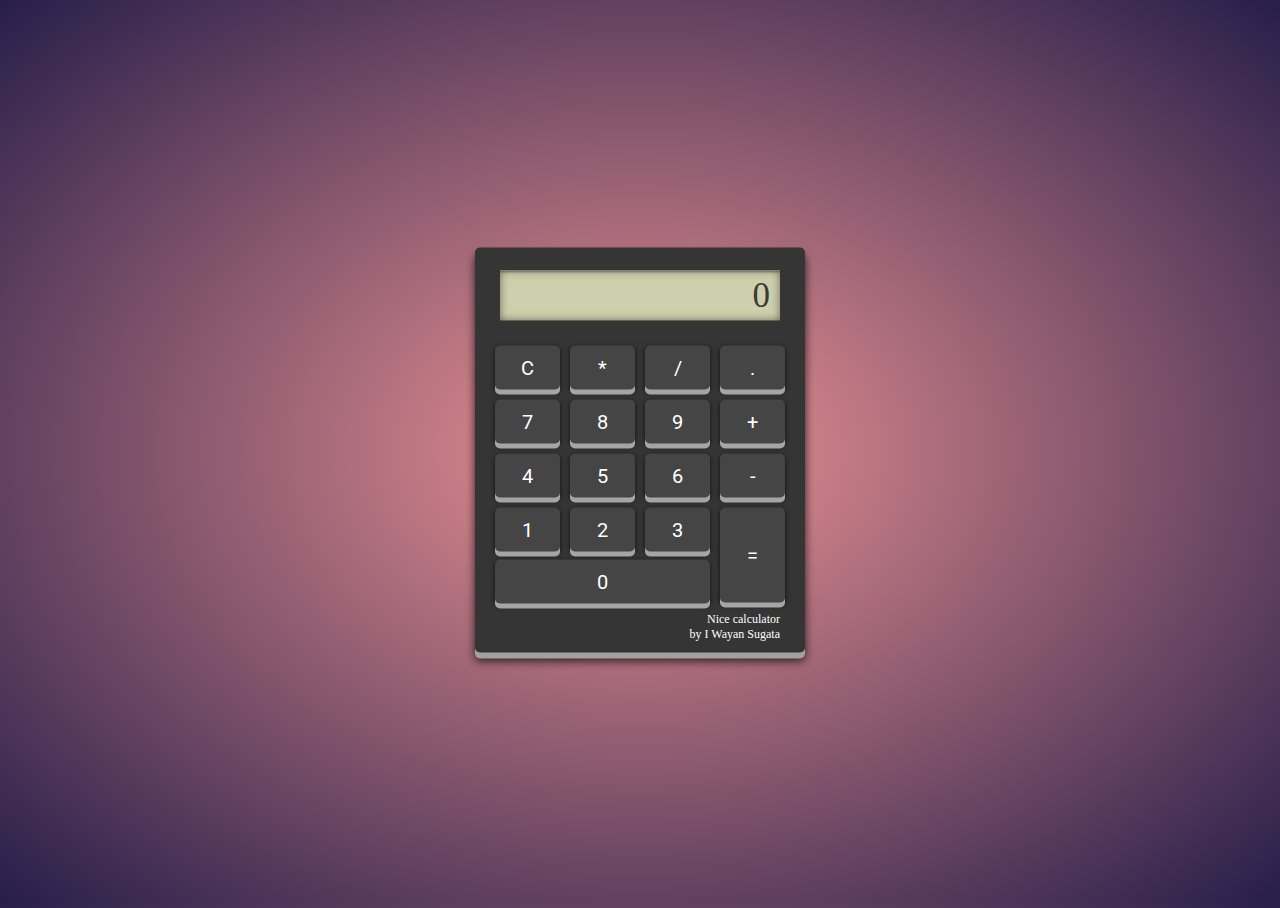
<file: calculator/index.html>
<!DOCTYPE html>
<html lang="en">
<head>
    <meta charset="UTF-8">
    <meta http-equiv="X-UA-Compatible" content="IE=edge">
    <meta name="viewport" content="width=device-width, initial-scale=1.0">
    <title>The Finished Calculator</title>

    <style>
      @import url('https://fonts.googleapis.com/css2?family=Roboto:wght@100&display=swap');

      html, body {
        height: 100%;
      }
      body {
        background-color: rgba(246, 98, 98, 0.861);
        /* Permalink - use to edit and share this gradient: https://colorzilla.com/gradient-editor/#7c7c7c+0,010005+100,040407+100 */
      background: #f34c4c; /* Old browsers */
      background: -moz-radial-gradient(center, ellipse cover,  #f08484 0%, #7758f3 100%, #1d1d4f 100%); /* FF3.6-15 */
      background: -webkit-radial-gradient(center, ellipse cover,  #ec8c8c 0%,#211a3c 100%,#040407 100%); /* Chrome10-25,Safari5.1-6 */
      background: radial-gradient(ellipse at center,  #ee9494 0%,#271e4a 100%,#040407 100%); /* W3C, IE10+, FF16+, Chrome26+, Opera12+, Safari7+ */
      filter: progid:DXImageTransform.Microsoft.gradient( startColorstr='#7c7c7c', endColorstr='#040407',GradientType=1 ); /* IE6-9 fallback on horizontal gradient */

      }
      .calculator {
        background-color: #353535;
        width: 300px;
        padding: 15px;
        position: absolute;
        top: 50%;
        left: 50%;
        transform: translate(-50%, -50%);
        text-align: center;
        border-radius: 5px;
        box-shadow: 0 6px 0 #a1a1a1, 0 8px 10px rgba(0, 0, 0, 0.75);

      }
      .result {
        background-color: #cecfac;
        color: #3b3b32;
        width: 90%;
        margin: 8px 0 20px 10px;
        text-align: right;
        height: 50px;
        line-height: 50px;
        font-size: 35px;
        padding-right: 10px;
        overflow: hidden;
        box-shadow: inset 0 0 8px rgba(0, 0, 0, 0.5), inset 0px 2px 0 #a1a1a1;
      }
      ul {
        padding: 0;
        margin: 0;
      }
      ul li {
        list-style: none;
        background: #454545;
        padding: 10px;
        width: 15%;
        float: left;
        color: white;
        margin: 5px;
        cursor: pointer;
        font-size: 20px;
        border-radius: 5px;
        box-shadow: 0 5px 0 #a5a5a5, 0 2px 5px rgba(0, 0, 0, 0.75);
        font-family: 'Roboto', sans-serif;
      }
      ul li:active {
        position: relative;
        top: 5px;
        box-shadow: inset 0 1px 2px rgba(0, 0, 0, 0.4);

      }
      ul li:nth-child(16) {
        height: 75px;
        line-height: 75px;

      }
      ul li:last-child {
        margin-top: -48px;
        width: 65%;
      }
      .signature {
        color: #fff;
        /*font-family: '' */
        font-size: 0.75rem;
        text-align: right;
        
        position: relative;
        top: 4px;
        right: 10px;
        z-index: -1;

      }
    </style>
</head>
<body>
  <div class="calculator">
    <div class="result">0</div>
      <ul>
        <li>C</li>
        <li>*</li>
        <li>/</li>
        <li>.</li>
        <li>7</li>
        <li>8</li>
        <li>9</li>
        <li>+</li>
        <li>4</li>
        <li>5</li>
        <li>6</li>
        <li>-</li>
        <li>1</li>
        <li>2</li>
        <li>3</li>
        <li>=</li>
        <li>0</li>
        
      </ul>
      <div class="signature">
        Nice calculator by I Wayan Sugata
      </div>
  </div>
  <script>
    const $lis = document.querySelectorAll("ul li")
    $lis.forEach((node) => {
      node.addEventListener('mousedown', function(event) {
        /* event.preventDefault() */
        const value = node.innerText.trim()
        const $result = document.querySelector(".result")
        /* console.log(value) */
        /* $result.innerText = value   */
        const resultText = $result.innerText.trim()
        if(resultText == '0' || resultText == 'undefined' || resultText == 'Infinity') {
          $result.innerText = ''
        }
        if(value == '=') {
          let solution = eval(resultText)
          $result.innerText = solution
          return true
        }  
        if(value.toLowerCase() == 'c') {
           $result.innerText = ''
           return true 
        }
        $result.append(value)
      })
    })
  </script>
</body>
</html>
</file>
